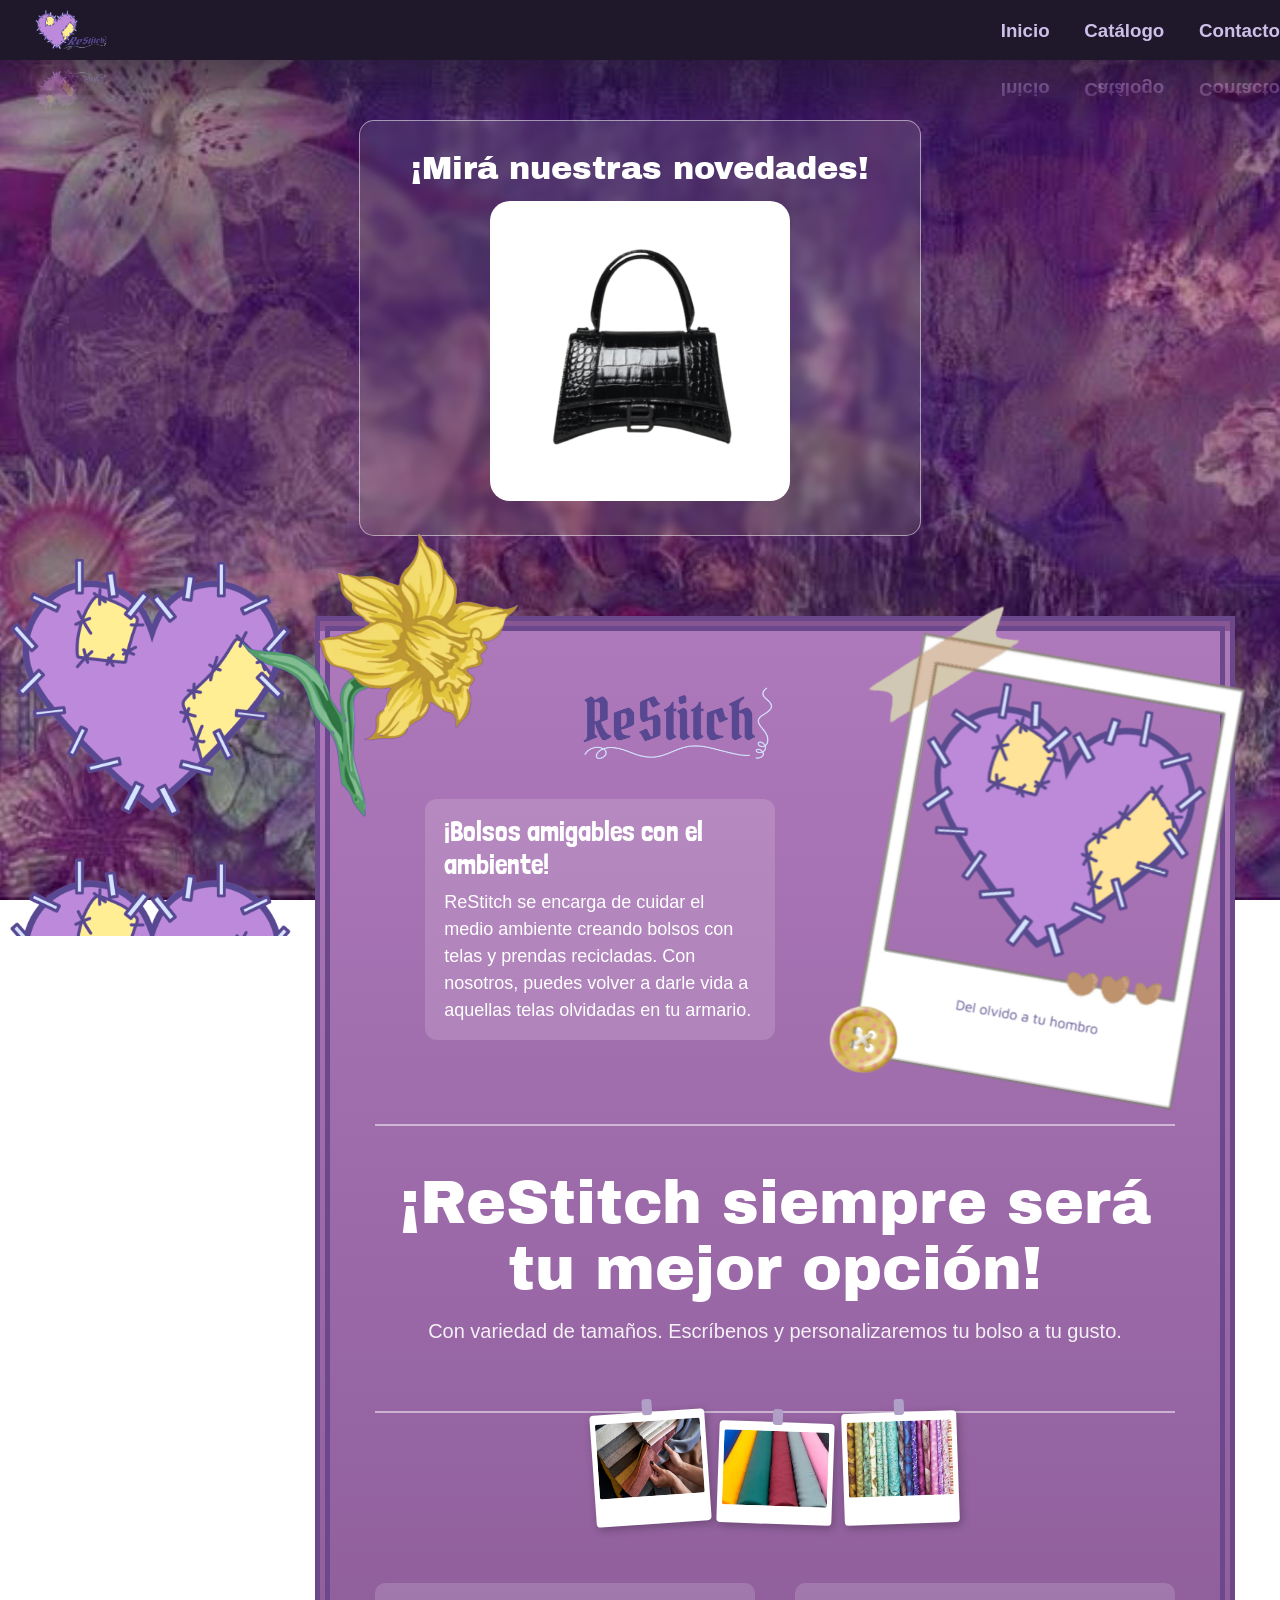
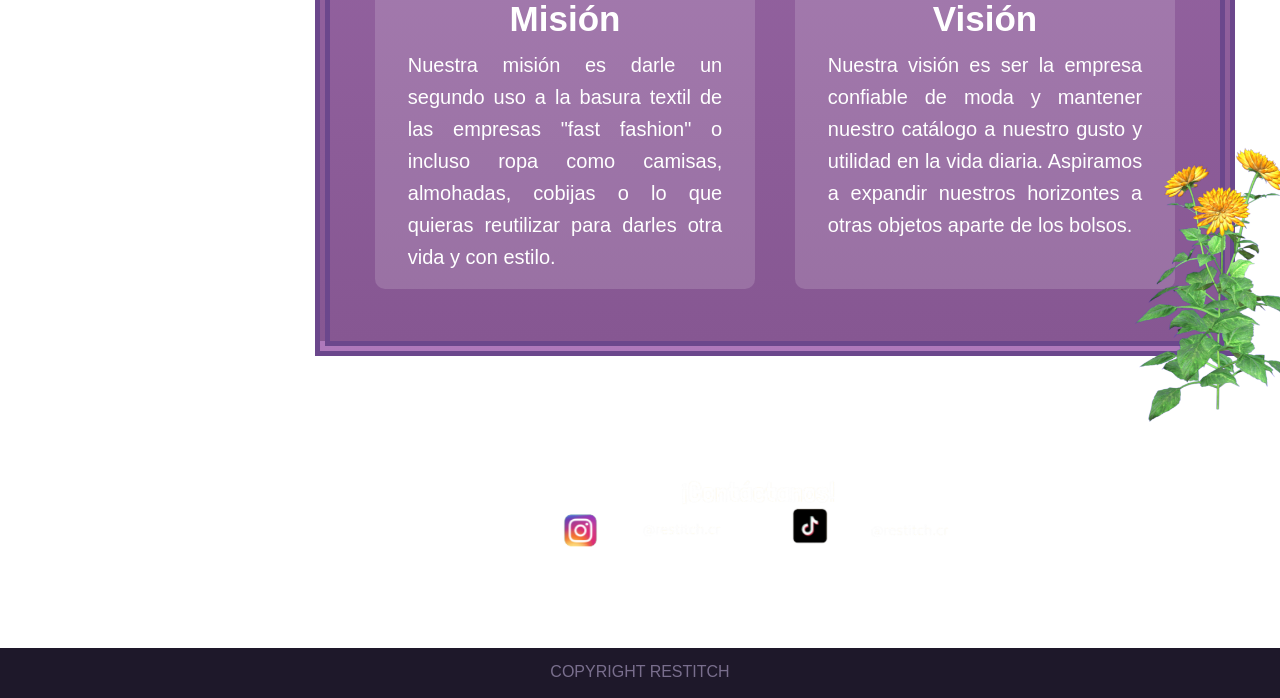
<file: index.html>
<!DOCTYPE html>
<html lang="en">

<head>
    <link rel="preconnect" href="https://fonts.googleapis.com">
    <link rel="preconnect" href="https://fonts.gstatic.com" crossorigin>
    <link
        href="https://fonts.googleapis.com/css2?family=Archivo+Black&family=Idiqlat:wght@200;300;400&family=Londrina+Solid:wght@100;300;400;900&display=swap"
        rel="stylesheet">

    <meta charset="UTF-8">
    <meta name="viewport" content="width=device-width, initial-scale=1.0">
    <link rel="icon" href="imagenes/logo.png" type="image/png" />
    <link rel="stylesheet" href="index.css">
    <title>ReStitch</title>
</head>

<header>
    <section id="set">
        <div>
            <img id="logoH" src="imagenes/logopro.png">
        </div>
        <div>
            <h3>
                <lo><a id="textoH" href="../ReStitch/index.html">Inicio</a>
                    <a id="textoH" href="../ReStitch/html/catalogo.html">Catálogo</a>
                    <a id="textoH" href="../ReStitch/html/comentarios.html">Contacto</a>
                </lo>
            </h3>
        </div>
    </section>
</header>

<body>
    <div id="caja">
        <div class="contenedor-borroso">
            <h1>¡Mirá nuestras novedades!</h1>
            <a href="../ReStitch/html/catalogo.html"><img id="bolso" src="imagenes/bolso.png"></a>
        </div>
    </div>
    <aside></aside>
    <div class="grid">
        <main>
            <img id="polaroid" src="imagenes/polaroid.png">
            <img id="flor" src="imagenes/flor.png">
            <img id="flor2" src="imagenes/flor2.png">
            <div class="page">

                <img id="nose" src="imagenes/nombre.png" height="100px" width="230px">

                <div id="contenedor1">
                    <div class="texto">
                        <h2>¡Bolsos amigables con el ambiente!</h2>
                        <p>ReStitch se encarga de cuidar el medio ambiente creando bolsos con telas y prendas
                            recicladas. Con nosotros, puedes volver a darle vida a aquellas telas olvidadas en tu
                            armario.</p>
                    </div>
                </div>
                <div class="cuerdaUP"></div>
                <div id="contenedor2">
                    <h2>¡ReStitch siempre será tu mejor opción!</h2>
                    <p>Con variedad de tamaños. Escríbenos y personalizaremos tu bolso a tu gusto.</p>
                </div>

                <!-- TENDEDERO CON 3 FOTOS -->
                <div class="tendedero">
                    <div class="cuerda"></div>
                    <div class="fotos-row">

                        <div class="foto-polaroid">
                            <span class="clip"></span>
                            <div class="imagen-slot">
                                <img src="imagenes/telas1.jpg">
                            </div>
                        </div>

                        <div class="foto-polaroid">
                            <span class="clip"></span>
                            <div class="imagen-slot">
                                <img src="imagenes/telas2.jpg">
                            </div>
                        </div>

                        <div class="foto-polaroid">
                            <span class="clip"></span>
                            <div class="imagen-slot">
                                <img src="imagenes/telas3.jpg">
                            </div>
                        </div>

                    </div>
                </div>

                <div class="mision-vision">
                    <div class="card-mv">
                        <h2>Misión</h2>
                        <p>Nuestra misión es darle un segundo uso a la basura textil de las empresas "fast fashion" o
                            incluso ropa como camisas, almohadas, cobijas o lo que quieras reutilizar para darles otra
                            vida y con estilo.</p>
                    </div>
                    <div class="card-mv">
                        <h2>Visión</h2>
                        <p>Nuestra visión es ser la empresa confiable de moda y mantener nuestro catálogo a nuestro
                            gusto y utilidad en la vida diaria. Aspiramos a expandir nuestros horizontes a otras objetos
                            aparte de los bolsos.</p>
                    </div>
                </div>

            </div>

        </main>
    </div>
    <img id="contacto" src="imagenes/contacto.png">
</body>

<footer>
    <p>COPYRIGHT RESTITCH</p>
</footer>

</html>
</file>
<file: index.css>
* {
    margin: 0px;
    padding: 0px;
}


header {
    width: 100%;
    height: 60px;
    background-color: rgb(30, 24, 42);
    -webkit-box-reflect: below 0px linear-gradient(transparent, rgba(0, 0, 0, 0.5));
}

#textoH {
    padding-top: 2.5px;
    display: inline-flex;
    padding-right: 30px;
    text-decoration: none;
    color: rgb(206, 191, 233);
    gap: 6px;
    font-family: 'Trebuchet MS', 'Lucida Sans Unicode', 'Lucida Grande', 'Lucida Sans', Arial, sans-serif;
}

#textoH:hover {
    color: rgb(184, 119, 198);
    transform: rotate(5deg);
}

#logoH {
    padding-top: 2.5px;
    height: 50px;
    padding-right: 0;
}

#set {
    display: flex;
    justify-content: space-between;
    align-items: center;
    width: 100%;
    max-width: 1400px;
    height: 100%;
    margin: 0 auto;
    padding: 0 30px;
}


body {
    cursor: url(imagenes/cursor.png), auto;
    background-image: url("imagenes/fondo.jpg");
    background-size: cover;
    background-attachment: fixed;
        overflow-x: hidden;
}

a {
    cursor: url(imagenes/cursorH.png), auto;
}

#caja {
    padding-top: 60px;
    display: flex;
    justify-content: center;
}

.contenedor-borroso {
    background: rgba(255, 255, 255, 0.093);
    backdrop-filter: blur(5px);
    -webkit-backdrop-filter: blur(5px);
    /* Aplica el efecto borroso*/
    border: 1px solid rgba(255, 255, 255, 0.5);
    border-radius: 15px;
    padding: 30px;
    box-shadow: 0 8px 32px 0 rgba(83, 31, 135, 0.37);
    color: rgb(255, 255, 255);
    width: 500px;
    justify-content: center;
    align-items: center;
    display: flex;
    flex-direction: column;
}

h1 {
    padding-bottom: 15px;
    font-family: "Archivo Black", sans-serif;
    font-weight: 400;
    font-style: normal;
}

#bolso {
    width: 300px;
    border-radius: 20px;

}

aside {
    width: 300px;
    height: 400px;
    background-image: url("../imagenes/logo.png");
    background-size: 300px;
    position: absolute;
}

.grid {
    padding-bottom: 80px;
    padding-top: 80px;
    display: flex;
    justify-content: flex-start;
    align-items: flex-start;
    gap: 5px;
    flex-wrap: wrap;
}

main {
    position: relative;

    width: 850px;
    background-image: linear-gradient(rgb(174, 121, 187), rgb(134, 87, 146));
    border: 15px double rgb(107, 71, 140);
    color: white;

    margin-left: 315px;
    padding: 20px;

}

.page {
    max-width: 800px;
    margin: 0 auto;
    padding: 1.5rem 1rem 2rem;
    display: flex;
    flex-direction: column;
    gap: 1.5rem;
}

#nose {
    padding-left: 190px;
}

#contenedor1 {
    background: rgba(255, 255, 255, 0.15);
    border-radius: 12px;
    padding: 1rem 1.2rem;
    margin-right: 400px;
    margin-left: 50px;
    display: flex;
    gap: 1rem;
    align-items: flex-start;
}

#contenedor1 .texto {
    flex: 1;
}

#contenedor1 h2 {
    font-size: 28px;
    font-weight: 700;
    color: #ffffff;
    margin-bottom: 0.5rem;
    font-style: italic;
    font-family: "Londrina Solid", sans-serif;
    font-weight: 400;
    font-style: normal;
}

#contenedor1 p {
    font-size: 18px;
    line-height: 1.5;
    color: white;
    font-family: 'Trebuchet MS', 'Lucida Sans Unicode', 'Lucida Grande', 'Lucida Sans', Arial, sans-serif;
}


#contenedor2 {
    margin-top: 20px;
    font-family: 'Trebuchet MS', 'Lucida Sans Unicode', 'Lucida Grande', 'Lucida Sans', Arial, sans-serif;
    text-align: center;
    padding: 0 0.5rem;
}

#contenedor2 h2 {
    font-size: 60px;
    font-weight: 800;
    color: #ffffff;
    font-style: italic;
    margin-bottom: 0.5rem;
    font-family: "Archivo Black", sans-serif;
    font-weight: 200;
    font-style: normal;
}

#contenedor2 p {
    padding-top: 10px;
    font-size: 20px;
    color: white;
    opacity: 0.9;
}

.cuerdaUP {
    margin-top: 60px;
    top: 24px;
    left: 0;
    right: 0;
    height: 2px;
    background: rgba(255, 255, 255, 0.5);
    z-index: 0;
}

/* TENDEDERO DE FOTOS */
.tendedero {
    position: relative;
    padding: 20px 0 10px;
}

.cuerda {
    margin-top: 20px;
    position: absolute;
    top: 24px;
    left: 0;
    right: 0;
    height: 2px;
    background: rgba(255, 255, 255, 0.5);
    z-index: 0;
}

.fotos-row {
    margin-top: 25px;
    display: flex;
    justify-content: center;
    gap: 10px;
    position: relative;
    z-index: 1;
}

.foto-polaroid {
    width: 105px;
    background: white;
    border-radius: 4px;
    padding: 5px 5px 18px;
    box-shadow: 2px 3px 8px rgba(0, 0, 0, 0.25);
    position: relative;
}

.foto-polaroid:nth-child(1) {
    transform: rotate(-4deg);
}

.foto-polaroid:nth-child(2) {
    transform: rotate(2deg);
    margin-top: 10px;
}

.foto-polaroid:nth-child(3) {
    transform: rotate(-2deg);
}

.foto-polaroid .clip {
    width: 10px;
    height: 16px;
    background: #b0a0c8;
    border-radius: 3px;
    margin: -18px auto 6px;
    display: block;
}

.foto-polaroid .imagen-slot {
    width: 100%;
    height: 75px;
    background: #d8cfe8;
    display: flex;
    align-items: center;
    justify-content: center;
    font-size: 10px;
    color: #7b5ea7;
    border-radius: 2px;
    overflow: hidden;
}

.foto-polaroid .imagen-slot img {
    width: 100%;
    height: 100%;
    object-fit: cover;
}

.mision-vision {
    display: grid;
    grid-template-columns: 1fr 1fr;
    gap: 40px;
}

.card-mv {
    margin-top: 25px;
    background: rgba(255, 255, 255, 0.15);
    border-radius: 10px;
    padding: 1rem 0.8rem;
}

.card-mv h2 {
    font-size: 35px;
    font-weight: 700;
    color: #ffffff;
    font-family: 'Segoe UI', Tahoma, Geneva, Verdana, sans-serif;
    margin-bottom: 0.6rem;
    text-align: center;
}

.card-mv p {
    font-family: 'Segoe UI', Tahoma, Geneva, Verdana, sans-serif;
    font-size: 20px;
    line-height: 1.6;
    color: white;
    margin-left: 20px;
    margin-right: 20px;
    text-align: justify;
}

#polaroid {
    position: absolute;
    width: 500px;

    top: -15px;
    right: -80px;

    transform: rotate(10deg);
    z-index: 10;
}

#flor {
    position: absolute;
    width: 300px;

    top: -100px;
    left: -100px;

    z-index: 10;
}

#flor2 {
    position: absolute;
    width: 300px;

    bottom: -100px;
    right: -150px;

    z-index: 10;
}

#contacto {
    max-width: 600px;
    display: flex;
    align-items: center;
    justify-content: center;
    padding-left: 460px;
    padding-bottom: 60px;
}

footer {
    height: 50px;
    width: auto;
    background-color: rgb(30, 24, 42);
}

footer p {
    padding-top: 15px;
    display: flex;
    justify-content: center;
    color: rgba(206, 191, 233, 0.519);
    font-family: 'Trebuchet MS', 'Lucida Sans Unicode', 'Lucida Grande', 'Lucida Sans', Arial, sans-serif;
}

@media (max-width: 1024px) {
    #logoH {
        padding-right: 40px;
    }

    aside {
        display: none;
        /* el logo de fondo lateral no cabe en tablet/móvil */
    }

    main {
        margin-left: auto;
        margin-right: auto;
        width: 90%;
    }

    #nose {
        padding-left: 0;
        text-align: center;
    }

    #contenedor1 {
        margin-left: 20px;
        margin-right: 20px;
    }

    #contenedor2 h2 {
        font-size: 44px;
    }

    .mision-vision {
        grid-template-columns: 1fr;
        gap: 20px;
    }

    #polaroid {
        position: relative;
        top: auto;
        right: auto;
        width: 60%;
        max-width: 400px;
        margin: 20px auto;
        display: block;
    }

    #flor,
    #flor2 {
        position: relative;
        top: auto;
        right: auto;
        width: 45%;
        max-width: 250px;
        margin: 10px auto;
        display: block;
    }

    #contacto {
        padding-left: 0;
        max-width: 100%;
    }
}

/* Móviles (hasta 600px) */
@media (max-width: 1000px) {
    header{
        height:auto;
        padding:10px 0;
    }

    #set{
        flex-wrap:wrap;
        justify-content:center;
        gap:12px;
        padding:10px;
    }
    
    #Container1{
        margin-top:100px;
    }

    #logoH{
        height:42px;
    }

    #textoH{
        font-size:16px;
        padding-right:15px;
    }

    .contenedor-borroso {
        width: 100%;
        padding: 20px;
    }

    #flor,
    #flor2,
    #polaroid {
        display: none;
    }

    #bolso {
        width: 100%;
        max-width: 260px;
    }

    main {
        width: 100%;
        max-width: 100%;
        margin: 0 auto;
        padding: 12px;
        border-width: 8px;
        box-sizing: border-box;
    }

    .grid {
        padding-top: 40px;
        padding-bottom: 40px;
        justify-content: center;
    }

#contenedor1 {
    flex-direction: column;
    align-items: center;
    text-align: center;
    width: 95%;
    margin: 0 auto;
    padding: 1rem;
}

    #contenedor1 h2 {
        font-size: 22px;
    }

    #contenedor1 p {
        font-size: 16px;
    }

    #contenedor2 h2 {
        font-size: 30px;
    }

    #contenedor2 p {
        font-size: 16px;
    }

    .fotos-row {
        gap: 6px;
    }

    .foto-polaroid {
        width: 80px;
    }

    .foto-polaroid .imagen-slot {
        height: 55px;
    }

    .card-mv h2 {
        font-size: 24px;
    }

    .card-mv p {
        font-size: 16px;
        margin-left: 5px;
        margin-right: 5px;
    }

    #polaroid,
    #flor,
    #flor2 {
        width: 70%;
        max-width: 220px;
    }
}
</file>
